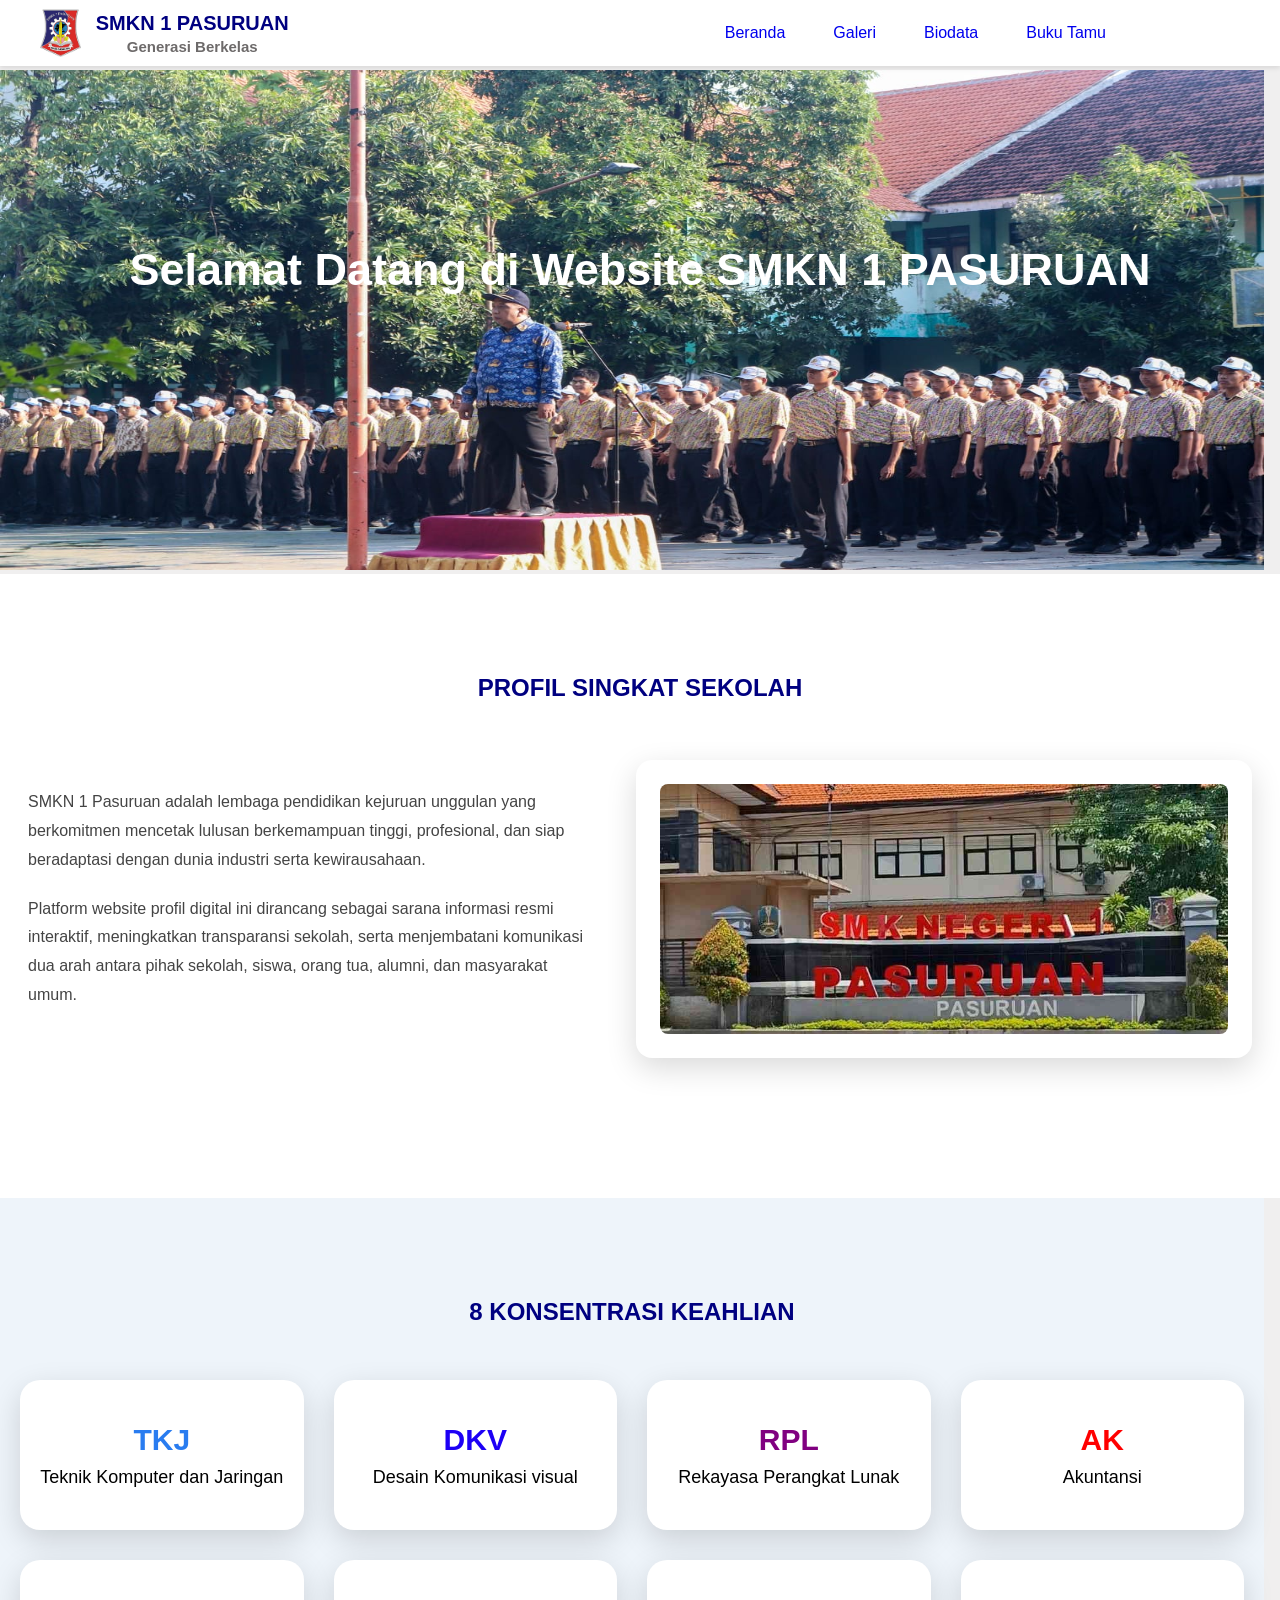
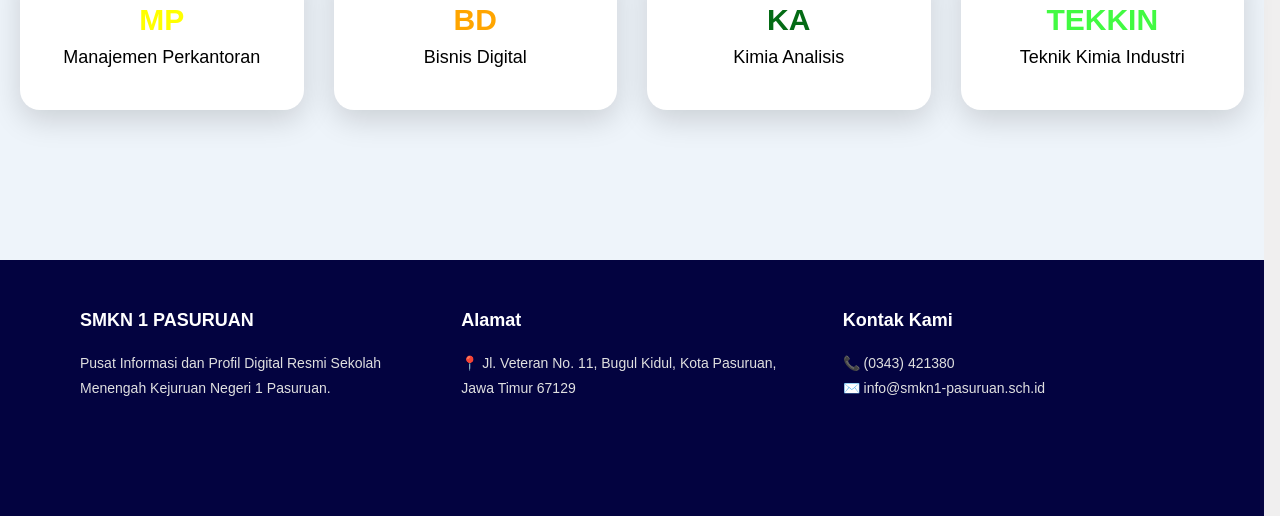
<file: index.html>
<!DOCTYPE html>
<html lang="en">
<head>
    <meta charset="UTF-8">
    <meta name="viewport" content="width=device-width, initial-scale=1.0">
    <title>SMKN 1 PASURUAN - Official Website</title>
    <link rel="stylesheet" href="style.css"/>
    <link rel="stylesheet" href="footer2.css"/>
</head>
<body>
    <header>
        <nav class="navbar">
            <div class="navbar-loti">
                <img class="navbar-logo" src="smk1111.png">
                <div class="navbar-text">
                    <div class="navbar-title"> SMKN 1 PASURUAN</div>
                    <div class="navbar-b">Generasi Berkelas</div>
                </div>
            </div>
            <ul class="navbar-group">
                <li class="navbar-item"><a href="index.html" class="navbar-a" >Beranda</a></li>
                <li class="navbar-item"><a href="Galeri.html" class="navbar-a" >Galeri</a></li> 
                <li class="navbar-item"><a href="biodata.html" class="navbar-a">Biodata</a></li>
                <li class="navbar-item"><a href="bukutamu.html" class="navbar-a">Buku Tamu</a></li>
            </ul>
            
        </nav>
    </header>

<img src="up.jpeg" width="1264" height="500">
<div class="text-welcome">
    <h1> Selamat Datang di Website SMKN 1 PASURUAN </h1>
</div>

<div class="bg-profil">
<center><h2 style="color: navy;">PROFIL SINGKAT SEKOLAH</h2></center><br>

    <div class="profil-singkat">
        <div class="text-profile">
            <p>SMKN 1 Pasuruan adalah lembaga pendidikan kejuruan unggulan yang berkomitmen mencetak lulusan berkemampuan tinggi, profesional, dan siap beradaptasi dengan dunia industri serta kewirausahaan.</p>
            <p>Platform website profil digital ini dirancang sebagai sarana informasi resmi interaktif, meningkatkan transparansi sekolah, serta menjembatani komunikasi dua arah antara pihak sekolah, siswa, orang tua, alumni, dan masyarakat umum.</p>
        </div>

        <div class="foto-kanan">
            <img src="smk1.jpg">
        </div>
    </div>
</div>

<div class="bg-jurusan">
<h2 style="color: navy; text-align: center;">8 KONSENTRASI KEAHLIAN</h2><br><br><br>
    <div class="posisi-card">
        <div class="card-jurusan">
            <h2 class="tkj">TKJ</h2>
            <p>Teknik Komputer dan Jaringan</p>
        </div>
    
        <div class="card-jurusan">
            <h2 class="dkv">DKV</h2>
            <p>Desain Komunikasi visual</p>
        </div>
        <div class="card-jurusan">
            <h2 class="rpl">RPL</h2>
            <p>Rekayasa Perangkat Lunak</p>
        </div>
        <div class="card-jurusan">
            <h2 class="ak">AK</h2>
            <p>Akuntansi</p>
        </div>
        <div class="card-jurusan">
            <h2 class="mp">MP</h2>
            <p>Manajemen Perkantoran</p>
        </div>
        <div class="card-jurusan">
            <h2 class="bd">BD</h2>
            <p>Bisnis Digital</p>
        </div>
        <div class="card-jurusan">
            <h2 class="ka">KA</h2>
            <p>Kimia Analisis</p>
        </div>
        <div class="card-jurusan">
            <h2 class="TEKKIN">TEKKIN</h2>
            <p>Teknik Kimia Industri</p>
        </div>
    </div>
</div>

<div class="footer">
    <div class="footer-colom">
        <h3>SMKN 1 PASURUAN</h3>
        <p>Pusat Informasi dan Profil Digital Resmi Sekolah Menengah Kejuruan Negeri 1 Pasuruan.</p>
    </div>

    <div class="footer-colom">
        <h3>Alamat</h3>
        <p>📍 Jl. Veteran No. 11, Bugul Kidul, Kota Pasuruan, Jawa Timur 67129</p>
    </div>

    <div class="footer-colom">
        <h3>Kontak Kami</h3>
        <p>📞 (0343) 421380<br>✉️ info@smkn1-pasuruan.sch.id</p>
    </div>
</div>
    
</body>
</html>
</file>
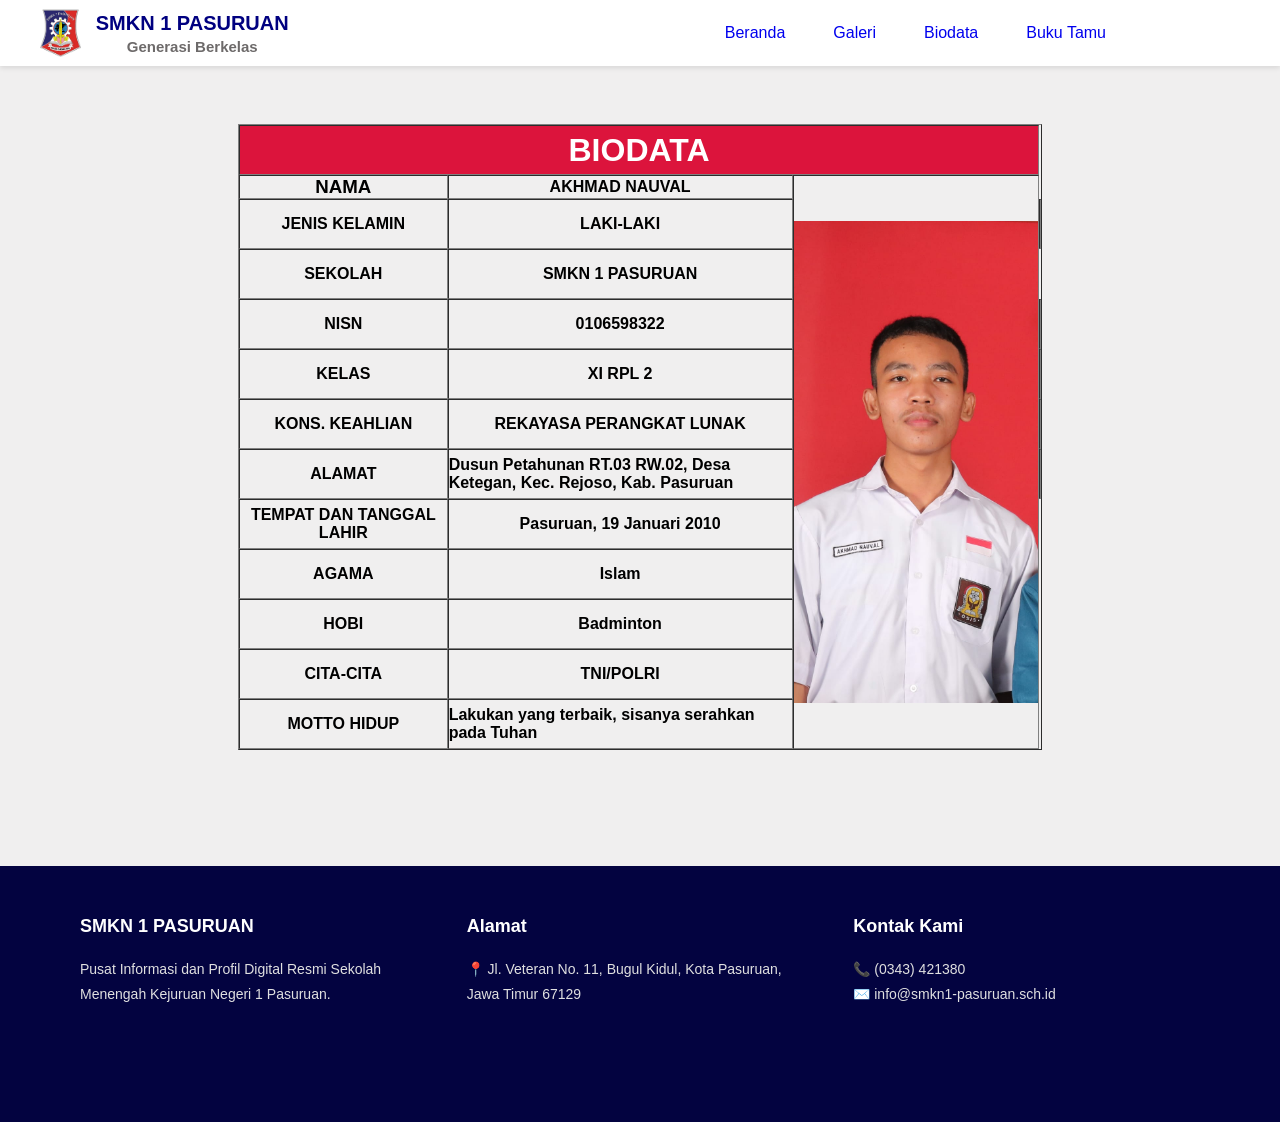
<file: biodata.html>
<!DOCTYPE html>
<html lang="en">
<head>
    <meta charset="UTF-8">
    <meta name="viewport" content="width=device-width, initial-scale=1.0">
    <title>Biodata</title>
    <link rel="stylesheet" href="style.css"/>
    <link rel="stylesheet" href="footer.css"/>
</head>
<body>
    <header>
        <nav class="navbar">
            <div class="navbar-loti">
                <img class="navbar-logo" src="smk1111.png">
                <div class="navbar-text">
                    <div class="navbar-title"> SMKN 1 PASURUAN</div>
                    <div class="navbar-b">Generasi Berkelas</div>
                </div>
            </div>
            <ul class="navbar-group">
                <li class="navbar-item"><a href="index.html" class="navbar-a" >Beranda</a></li>
                <li class="navbar-item"><a href="Galeri.html" class="navbar-a" >Galeri</a></li> 
                <li class="navbar-item"><a href="biodata.html" class="navbar-a">Biodata</a></li>
                <li class="navbar-item"><a href="bukutamu.html" class="navbar-a">Buku Tamu</a></li>
            </ul>
            
        </nav>
    </header>

    <br><br><br>
    <center><table border="1" cellspacing="0">
        <tr>
            <td colspan="3" width="800" height="50" style="background-color: crimson;"><center><b><h1 style="color: white;">BIODATA</h1></b></center></td></h1>
        </tr>
        <tr>
            <td width="20 height=50"><center><b><h3> NAMA</h3></b></center></td>
            <td width="140 height=50"><center><b>AKHMAD NAUVAL</b></center></td>
            <td rowspan="12" width="100"><img src="Z.jpeg" width="100%" style="display: block;"></td>
        </tr>
        <tr>
            <td height="50"><center><b>JENIS KELAMIN</b></center></td>
            <td ><center><b>LAKI-LAKI</b></center></td>
            <td></td>
        </tr>
        <tr>
            <td height="50"><center><b>SEKOLAH</b></center></td>
            <td><b><center>SMKN 1 PASURUAN</b></td>
        </tr>
        <tr>
            <td height="50"><center><b>NISN</b></center></td>
            <td><center><b>0106598322</b></center></td>
            <td></td>
        </tr>
        <tr>
            <td height="50"><center><b>KELAS</b></center></td>
            <td><center><b>XI RPL 2<b><center></td>
            <td></td>
        </tr>
        <tr>
            <td height="50"><center><b>KONS. KEAHLIAN</b></center></td>
            <td><b><center>REKAYASA PERANGKAT LUNAK<b></td>
            <td></td>
        </tr>
        <tr>
            <td height="50"><center><b>ALAMAT</b></center></td>
            <td><b>Dusun Petahunan RT.03 RW.02, Desa Ketegan, Kec. Rejoso, Kab. Pasuruan</b></td>
            <td></td>
        </tr>
        <tr>
            <td height="50"><center><b>TEMPAT DAN TANGGAL LAHIR</b></center></td>
            <td><b><center>Pasuruan, 19 Januari 2010</b></td>
        </tr>
        <tr>
            <td height="50"><center><b>AGAMA</b></center></td>
            <td><b><center>Islam</b></td>
        </tr>
        <tr>
            <td height="50"><center><b>HOBI</b></center></td>
            <td><b><center>Badminton</b></td>
        </tr>
        <tr>
            <td height="50"><center><b>CITA-CITA</b></center></td>
            <td><b><center>TNI/POLRI</b></td>
        </tr>
        <tr>
            <td height="50"><center><b>MOTTO HIDUP</b></center></td>
            <td><b>Lakukan yang terbaik, sisanya serahkan pada Tuhan</b></td>
        </tr>
        
        
        
    </table border></center>

<br><br>

<div class="footer">
    <div class="footer-colom">
        <h3>SMKN 1 PASURUAN</h3>
        <p>Pusat Informasi dan Profil Digital Resmi Sekolah Menengah Kejuruan Negeri 1 Pasuruan.</p>
    </div>

    <div class="footer-colom">
        <h3>Alamat</h3>
        <p>📍 Jl. Veteran No. 11, Bugul Kidul, Kota Pasuruan, Jawa Timur 67129</p>
    </div>

    <div class="footer-colom">
        <h3>Kontak Kami</h3>
        <p>📞 (0343) 421380<br>✉️ info@smkn1-pasuruan.sch.id</p>
    </div>
</div>

</body>
</html>
</file>
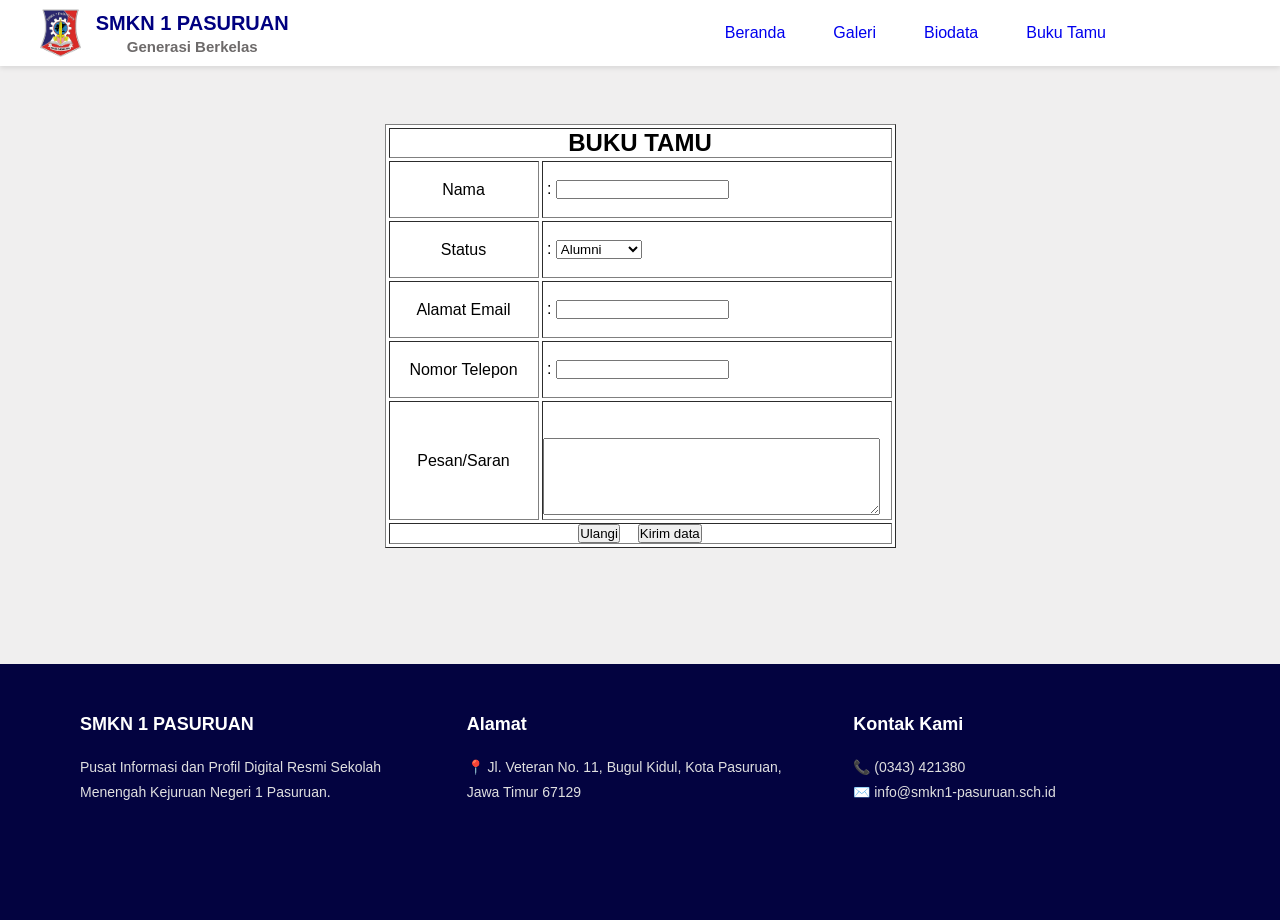
<file: bukutamu.html>
<!-- <!DOCTYPE html>
<html lang="en">
<head>
    <meta charset="UTF-8">
    <meta name="viewport" content="width=device-width, initial-scale=1.0">
    <title>Document</title>
    <link rel="stylesheet" href="style.css"/>
    <link rel="stylesheet" href="footer.css">
</head>
<body>
    <header>
        <nav class="navbar">
            <div class="navbar-loti">
                <img class="navbar-logo" src="smk1111.png">
                <div class="navbar-text">
                    <div class="navbar-title"> SMKN 1 PASURUAN</div>
                    <div class="navbar-b">Generasi Berkelas</div>
                </div>
            </div>
            <ul class="navbar-group">
                <li class="navbar-item"><a href="home.html" class="navbar-a" >Beranda</a></li>
                <li class="navbar-item"><a href="Galeri.html" class="navbar-a" >Galeri</a></li> 
                <li class="navbar-item"><a href="biodata.html" class="navbar-a">Biodata</a></li>
                <li class="navbar-item"><a href="bukutamu.html" class="navbar-a">Buku Tamu</a></li>
            </ul>
            
        </nav>
    </header>
<center>
    <form action="proses.php" method="post">
    <br><br><br>
    <table border cellspacing="3" style="background-color: white;">
    <tr>
        <td colspan="2"><b><CENTER><h2>BUKU TAMU</h2></CENTER></b></td>
    </tr>

    <tr>
        <td width="95"><center>Nama</center></td>
        <td width="350"><br>&nbsp: <input TYPE=text NAME=txtnama><br><br></td>
    </tr>

    <tr>
        <td width="95"><center>Status</center></td>
        <td width="350"><br>&nbsp: <select name="Stats">
                 <option selected VALUE="Alumni"> Alumni
                 <option VALUE="Orang Tua"> Orang Tua
                 <option VALUE="Guru"> Guru
	                <option VALUE="Siswa"> Siswa 
                  <option value="Umum"> Umum </option>
                  </select><br><br></td>
    </tr>

    <tr>
        <td width="95"><center>Alamat Email</center></td>
        <td width="350"><br>&nbsp: <input TYPE=text NAME=txtnama><br><br></td>
    </tr>

    <tr>
        <td width="150"><center>Nomor Telepon</center></td>
        <td width="350"><br>&nbsp: <input TYPE=text NAME=txtnama><br><br></td>
    </tr>

    <tr>
        <td width="150"><center>Pesan/Saran</center></td>
        <td width="350"><br>&nbsp&nbsp <textarea name=teksarea rows=5 cols=40></textarea><br></td>
    </tr>

    <tr>
        <td colspan="2">&nbsp&nbsp&nbsp&nbsp&nbsp&nbsp&nbsp&nbsp&nbsp&nbsp&nbsp&nbsp&nbsp&nbsp&nbsp&nbsp&nbsp&nbsp&nbsp&nbsp&nbsp&nbsp&nbsp&nbsp&nbsp&nbsp&nbsp&nbsp&nbsp&nbsp&nbsp&nbsp&nbsp&nbsp&nbsp&nbsp&nbsp&nbsp<input TYPE="reset" VALUE="Ulangi">&nbsp&nbsp&nbsp <input TYPE="submit"VALUE="Kirim data"></td>
    </tr>


    </table>
</form>
</center>

<br><br>

<div class="footer">
    <div class="footer-colom">
        <h3>SMKN 1 PASURUAN</h3>
        <p>Pusat Informasi dan Profil Digital Resmi Sekolah Menengah Kejuruan Negeri 1 Pasuruan.</p>
    </div>

    <div class="footer-colom">
        <h3>Alamat</h3>
        <p>📍 Jl. Veteran No. 11, Bugul Kidul, Kota Pasuruan, Jawa Timur 67129</p>
    </div>

    <div class="footer-colom">
        <h3>Kontak Kami</h3>
        <p>📞 (0343) 421380<br>✉️ info@smkn1-pasuruan.sch.id</p>
    </div>
</div>

</body>
</html> -->

<!DOCTYPE html>
<html lang="id">
<head>
    <meta charset="UTF-8">
    <meta name="viewport" content="width=device-width, initial-scale=1.0">
    <title>Buku Tamu - SMKN 1 Pasuruan</title>
    <link rel="stylesheet" href="style.css"/>
    <link rel="stylesheet" href="footer.css">
    <style>
        .table-data {
            border-collapse: collapse;
            width: 80%;
            max-width: 650px;
            background-color: white;
            margin-top: 20px;
        }
        .table-data th, .table-data td {
            border: 1px solid #ccc;
            padding: 8px 12px;
            text-align: left;
        }
        .table-data th {
            background-color: #f2f2f2;
            text-align: center;
        }
    </style>
</head>
<body>
    <header>
        <nav class="navbar">
            <div class="navbar-loti">
                <img class="navbar-logo" src="smk1111.png" alt="Logo">
                <div class="navbar-text">
                    <div class="navbar-title"> SMKN 1 PASURUAN</div>
                    <div class="navbar-b">Generasi Berkelas</div>
                </div>
            </div>
            <ul class="navbar-group">
                <li class="navbar-item"><a href="index.html" class="navbar-a">Beranda</a></li>
                <li class="navbar-item"><a href="Galeri.html" class="navbar-a">Galeri</a></li> 
                <li class="navbar-item"><a href="biodata.html" class="navbar-a">Biodata</a></li>
                <li class="navbar-item"><a href="bukutamu.html" class="navbar-a">Buku Tamu</a></li>
            </ul>
        </nav>
    </header>

<center>
    <!-- Onsubmit memanggil fungsi JavaScript -->
    <form onsubmit="tampilkanData(event)">
    <br><br><br>
    <table border cellspacing="3" style="background-color: white;">
    <tr>
        <td colspan="2"><b><center><h2>BUKU TAMU</h2></center></b></td>
    </tr>

    <tr>
        <td width="150"><center>Nama</center></td>
        <td width="350"><br>&nbsp: <input type="text" id="txtnama" required><br><br></td>
    </tr>

    <tr>
        <td width="150"><center>Status</center></td>
        <td width="350"><br>&nbsp: 
            <select id="Stats">
                <option value="Alumni" selected>Alumni</option>
                <option value="Orang Tua">Orang Tua</option>
                <option value="Guru">Guru</option>
                <option value="Siswa">Siswa</option>
                <option value="Umum">Umum</option>
            </select><br><br>
        </td>
    </tr>

    <tr>
        <td width="150"><center>Alamat Email</center></td>
        <td width="350"><br>&nbsp: <input type="email" id="txtemail" required><br><br></td>
    </tr>

    <tr>
        <td width="150"><center>Nomor Telepon</center></td>
        <td width="350"><br>&nbsp: <input type="text" id="txttelepon" required><br><br></td>
    </tr>

    <tr>
        <td width="150"><center>Pesan/Saran</center></td>
        <td width="350"><br>&nbsp&nbsp <textarea id="teksarea" rows="5" cols="40" required></textarea><br></td>
    </tr>

    <tr>
        <td colspan="2" align="center">
            <input type="reset" value="Ulangi">&nbsp;&nbsp;&nbsp;
            <input type="submit" value="Kirim data">
        </td>
    </tr>
    </table>
    </form>

    <!-- Tempat tabel hasil muncul -->
    <div id="hasilInput" style="display: none; width: 100%;">
        <br><br>
        <table class="table-data">
            <tr>
                <th colspan="2">Detail Data Tamu</th>
            </tr>
            <tr>
                <td width="30%"><strong>Nama</strong></td>
                <td id="resNama"></td>
            </tr>
            <tr>
                <td><strong>Status</strong></td>
                <td id="resStatus"></td>
            </tr>
            <tr>
                <td><strong>Alamat Email</strong></td>
                <td id="resEmail"></td>
            </tr>
            <tr>
                <td><strong>Nomor Telepon</strong></td>
                <td id="resTelepon"></td>
            </tr>
            <tr>
                <td><strong>Pesan / Saran</strong></td>
                <td id="resPesan"></td>
            </tr>
        </table>
    </div>
</center>

<br><br>

<div class="footer">
    <div class="footer-colom">
        <h3>SMKN 1 PASURUAN</h3>
        <p>Pusat Informasi dan Profil Digital Resmi Sekolah Menengah Kejuruan Negeri 1 Pasuruan.</p>
    </div>

    <div class="footer-colom">
        <h3>Alamat</h3>
        <p>📍 Jl. Veteran No. 11, Bugul Kidul, Kota Pasuruan, Jawa Timur 67129</p>
    </div>

    <div class="footer-colom">
        <h3>Kontak Kami</h3>
        <p>📞 (0343) 421380<br>✉️ info@smkn1-pasuruan.sch.id</p>
    </div>
</div>

<script>
    function tampilkanData(e) {
        e.preventDefault(); // Mencegah reload halaman

        // 1. Salin data dari input ke tabel hasil
        document.getElementById("resNama").innerText = document.getElementById("txtnama").value;
        document.getElementById("resStatus").innerText = document.getElementById("Stats").value;
        document.getElementById("resEmail").innerText = document.getElementById("txtemail").value;
        document.getElementById("resTelepon").innerText = document.getElementById("txttelepon").value;
        document.getElementById("resPesan").innerText = document.getElementById("teksarea").value;

        // 2. Tampilkan tabel hasil
        document.getElementById("hasilInput").style.display = "block";

        // 3. Bersihkan/kosongkan inputan form
        e.target.reset();
    }
</script>

</body>
</html>
</file>
<file: style.css>
*{
    margin: 0;
    padding: 0;
    box-sizing: border-box;
}

html{
    font-family: 'Segoe UI', Tahoma, Geneva, Verdana, sans-serif;
}

body{
    background-color: #f0efef;
    padding-top: 70px;
}

header{
    position: fixed;
    top: 0;
    left: 0;
    width: 100%;
    z-index: 9999; 
    box-shadow: 0 2px 5px rgba(0,0,0,0.1);
}

.navbar-loti{
    display: flex;
    align-items: center;
    gap: 15px;
}

.navbar-text{
    display: flex;
    flex-direction: column;
    align-items: center;
    
}

.navbar{
    display: flex;
    justify-content: space-between;
    /* outline: 1px solid tomato; */
    align-items: center;
    background-color: white;
    
    
}

.navbar ul{
    list-style: none;
}

.navbar-logo {
    height: 3rem;
    margin-left: 40px; 

}

.navbar-title{
    font-size: 20px;
    font-weight: bold;
    color: navy;
    
}

.navbar-b{
    font-size: 15px;
    color: #6d6a6a;
    margin-top: 3px;
    font-weight: bold;
}

.navbar-group {
    display: flex;
    gap: 2rem;
    /* outline: 1px solid blue; */
    padding: 1rem;
    margin-right: 150px;
    text-decoration: none;

} 

.navbar-a{
    text-decoration: none;
}


.navbar-item{
    padding: 0.5rem;
    /* outline: 1px solid tomato; */
    text-decoration: none;
}

.navbar-item:hover{
    border-bottom: 1px solid black;
}

.foto{
    position: relative;
}

.text-welcome{
    position: absolute;
    top: 30%;
    left: 50%;
    transform: translate(-50%, -50%);
    color: white;
    text-align: center;
    width: 100%;
}

.text-welcome h1 {
    margin: 0;
    font-size: 45px;
}
</file>
<file: footer2.css>
.footer{
    display: flex;
    justify-content: space-around;
    gap: 40px;
    width: 1264px;
    background-color:  rgb(3, 3, 64);
    padding: 50px 80px 100px 80px;
    margin-top: 0px;
    box-sizing: border-box;
}

.footer-colom{
    flex: 1;
}

.footer-colom h3{
    font-size: 18px;
    font-weight: bold;
    color: white;
    margin-bottom: 20px;
}

.footer-colom p{
    font-size: 14px;
    color: #e0e0e0;
    margin-bottom: 15px;
    line-height: 1.8;
}

.profil-singkat{
    display: flex;
    justify-content: space-between;
    align-items: center;
    max-width: 1264px;
    margin: 40px auto;
    padding: 0 20px;
    gap: 40px;
}

.text-profile{
    flex: 1;
    font-family: 'Segoe UI', Tahoma, Geneva, Verdana, sans-serif;
    color: #444;
    line-height: 1.8;
    font-size: 16px;
}

.text-profile p{
    margin-bottom: 20px;
}

.foto-kanan {
    flex: 1;
    background-color: #ffffff;
    border-radius: 16px;
    padding: 24px;
    box-shadow: 0 10px 30px rgba(0, 0, 0, 0.15); 
    box-sizing: border-box;
    display: flex;
    justify-content: center;
    align-items: center;
}

.foto-kanan img {
    width: 100%;          
    height: 250px;        
    object-fit: cover;    
    border-radius: 8px;   
    display: block;
}

.bg-profil{
    background-color: white;
    padding: 100px 0;
}

.bg-jurusan{
    background-color: #eef4fa;
    padding: 100px 20px 150px;
    width: 1264px;
    box-sizing: border-box;
    font-family: 'Segoe UI', Tahoma, Geneva, Verdana, sans-serif;
    margin-bottom: 0px;
}

.posisi-card{
    display: flex;
    flex-wrap: wrap;
    gap: 30px;
    justify-content: space-between;
    margin: 0 auto;
}

.card-jurusan{
    background-color: white;
    border-radius: 20px;
    padding: 25px 20px;
    width: calc((100% - (30px * 3)) / 4);
    min-height: 150px;
    box-sizing: border-box;
    display: flex;
    flex-direction: column;
    justify-content: center;
    align-items: center;
    position: relative;
    box-shadow:  0 10px 30px rgba(0, 0, 0, 0.15);
}

/* .card-jurusan h2{
    color: navy;
    align-items: center;
    text-align: center;
    font-size: 30px;
    font-weight: bold;
    margin: 0 0 10px 0;  */
/* } */
.card-jurusan p{
    font-size: 18px;
}

.tkj{
    color: rgb(41, 124, 240);
    align-items: center;
    text-align: center;
    font-size: 30px;
    font-weight: bold;
    margin: 0 0 10px 0; 
}

.dkv{
    color: rgb(29, 0, 245);
    align-items: center;
    text-align: center;
    font-size: 30px;
    font-weight: bold;
    margin: 0 0 10px 0; 
}

.rpl{
    color: purple;
    align-items: center;
    text-align: center;
    font-size: 30px;
    font-weight: bold;
    margin: 0 0 10px 0; 
}

.ak{
    color: red;
    align-items: center;
    text-align: center;
    font-size: 30px;
    font-weight: bold;
    margin: 0 0 10px 0; 
}

.mp{
    color: yellow;
    align-items: center;
    text-align: center;
    font-size: 30px;
    font-weight: bold;
    margin: 0 0 10px 0; 
}

.bd{
    color: orange;
    align-items: center;
    text-align: center;
    font-size: 30px;
    font-weight: bold;
    margin: 0 0 10px 0; 
}

.ka{
    color: rgb(4, 107, 21);
    align-items: center;
    text-align: center;
    font-size: 30px;
    font-weight: bold;
    margin: 0 0 10px 0; 
}

.TEKKIN{
    color: rgb(66, 250, 66);
    align-items: center;
    text-align: center;
    font-size: 30px;
    font-weight: bold;
    margin: 0 0 10px 0; 
}
</file>
<file: footer.css>
.footer{
    display: flex;
    justify-content: space-around;
    gap: 40px;
    width: 100%;
    background-color:  rgb(3, 3, 64);
    padding: 50px 80px 100px 80px;
    margin-top: 80px;
    
}

.footer-colom{
    flex: 1;
}

.footer-colom h3{
    font-size: 18px;
    font-weight: bold;
    color: white;
    margin-bottom: 20px;
}

.footer-colom p{
    font-size: 14px;
    color: #e0e0e0;
    margin-bottom: 15px;
    line-height: 1.8;
}
</file>
